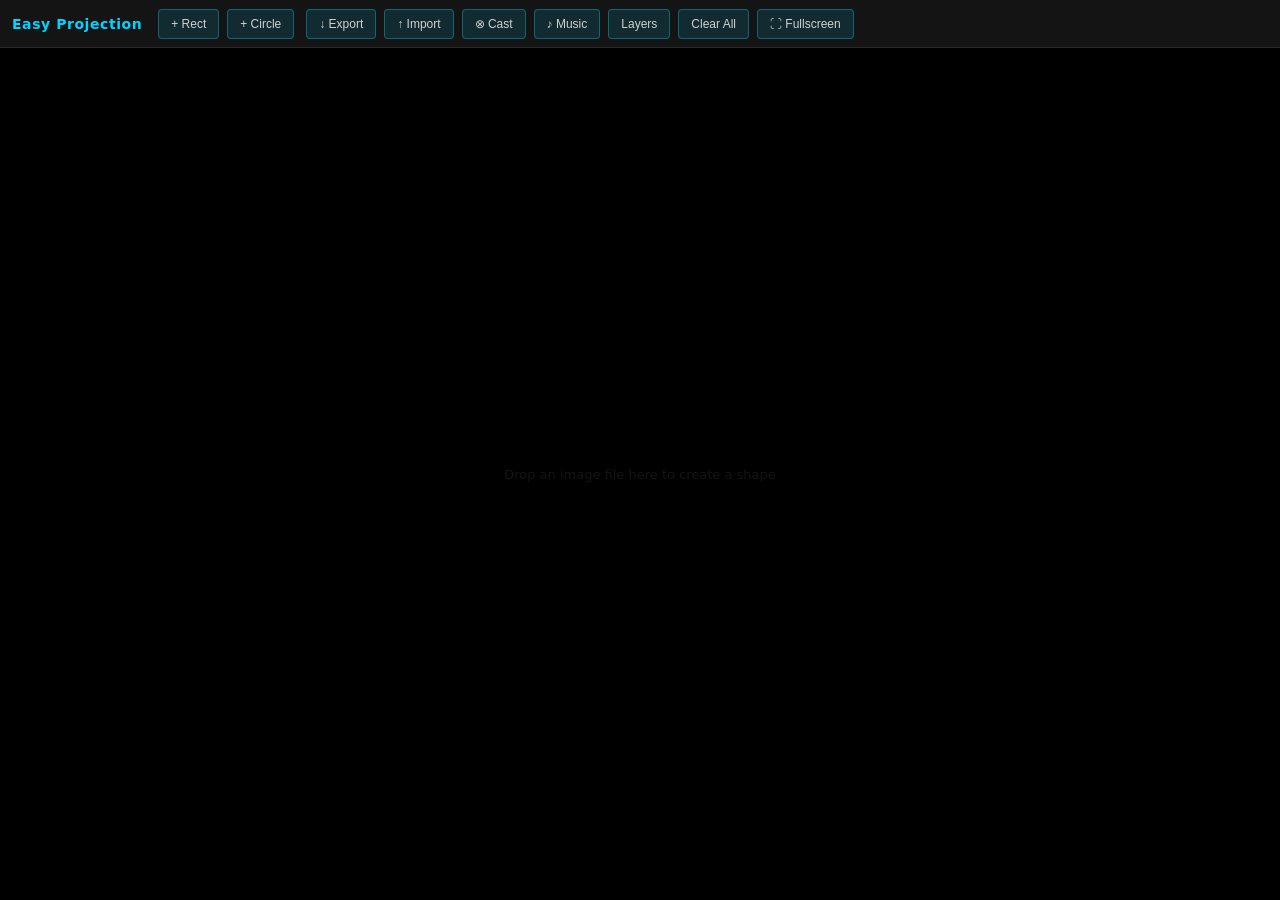
<file: interactive-canvas/index.html>
<!DOCTYPE html>
<html lang="en">
<head>
  <meta charset="UTF-8" />
  <meta name="viewport" content="width=device-width, initial-scale=1.0" />
  <title>Easy Projection</title>
  <link rel="icon" href="favicon.svg" type="image/svg+xml" />
  <link rel="stylesheet" href="style.css" />
</head>
<body>
  <div id="app">
    <header id="main-toolbar">
      <div class="toolbar-left">
        <span class="app-title">Easy Projection</span>
        <button id="btn-add-rect" title="Add Rectangle">+ Rect</button>
        <button id="btn-add-circle" title="Add Circle">+ Circle</button>
      </div>
      <div class="toolbar-right">
        <button id="btn-export" title="Export scene as JSON">&#8595; Export</button>
        <button id="btn-import" title="Import scene from JSON">&#8593; Import</button>
        <input id="import-file-input" type="file" accept=".json" style="display:none" />
        <button id="btn-cast" title="Cast to Chromecast">&#8855; Cast</button>
        <button id="btn-music" title="Background music (Spotify)">&#9834; Music</button>
        <button id="btn-layers" title="Toggle layers panel">Layers</button>
        <button id="btn-clear" title="Delete all shapes">Clear All</button>
        <button id="btn-fullscreen" title="Toggle fullscreen (F11)">&#x26F6; Fullscreen</button>
      </div>
    </header>

    <main id="canvas">
      <!-- drop zone hint -->
      <div id="canvas-hint">Drop an image file here to create a shape</div>
    </main>

    <!-- Cast guide overlay -->
    <div id="cast-guide" class="cast-guide" hidden>
      <div class="cast-guide-box">
        <div class="cast-guide-title">&#8855; How to cast to your TV</div>
        <ol class="cast-guide-steps">
          <li>Click <strong>⋮</strong> in Chrome (top right)</li>
          <li>Choose <strong>Cast…</strong></li>
          <li>Click <strong>Cast tab</strong> (not Cast desktop)</li>
          <li>Select your Chromecast from the list</li>
        </ol>
        <p class="cast-guide-note">&#9834; Spotify audio is included automatically when casting the tab</p>
        <button id="btn-cast-ok" class="btn-primary">Got it!</button>
      </div>
    </div>

    <!-- Spotify music panel -->
    <div id="spotify-panel" class="spotify-panel" hidden>
      <div class="spotify-header">
        <span>&#9834; Background Music</span>
        <button id="btn-close-spotify" title="Close">&#x2715;</button>
      </div>
      <p class="spotify-hint">Paste a Spotify link (track, album or playlist)</p>
      <div class="spotify-url-row">
        <input id="spotify-url-input" type="text" class="modal-input" placeholder="https://open.spotify.com/playlist/…" autocomplete="off" spellcheck="false" />
        <button id="btn-spotify-load" class="btn-primary">Load</button>
      </div>
      <div id="spotify-embed-wrap"></div>
      <button id="btn-spotify-remove" class="btn-danger" style="display:none;margin-top:8px;width:100%">Remove music</button>
    </div>

    <!-- Layers panel -->
    <div id="layers-panel" class="layers-panel" hidden>
      <div class="layers-header">
        <span>Layers</span>
        <button id="btn-close-layers" title="Close">&#x2715;</button>
      </div>
      <div id="layers-list"></div>
    </div>
  </div>

  <!-- Media attach modal -->
  <div id="media-modal" class="modal-overlay" hidden>
    <div class="modal-box">
      <h3 class="modal-title">Attach Media</h3>
      <p class="modal-hint">Paste an image URL or a YouTube link — or drag an image file onto the shape</p>
      <div class="modal-url-row">
        <input
          id="media-url-input"
          type="text"
          class="modal-input"
          placeholder="https://example.com/image.jpg  or  https://youtu.be/..."
          autocomplete="off"
          spellcheck="false"
        />
        <button id="btn-media-browse" class="btn-secondary" title="Browse local file">Browse…</button>
        <input id="media-file-input" type="file" accept="image/*,video/*" style="display:none" />
      </div>
      <div class="modal-preview" id="media-preview" hidden></div>
      <div id="media-yt-options" style="display:none">
        <label class="loop-label">
          <input type="checkbox" id="media-loop" checked />
          Loop video
        </label>
        <label class="loop-label" style="margin-top:6px">
          <input type="checkbox" id="media-audio" checked />
          Play audio
        </label>
      </div>

      <!-- Theme picker -->
      <div class="theme-picker">
        <div class="theme-picker-header">
          <span class="theme-picker-label">Or pick a theme</span>
          <select id="theme-select">
            <option value="">— Choose theme —</option>
          </select>
        </div>
        <div id="theme-grid" class="theme-grid" hidden></div>
      </div>

      <!-- Test patterns -->
      <div class="pattern-picker">
        <div class="theme-picker-header">
          <span class="theme-picker-label">Or use test pattern</span>
        </div>
        <div class="pattern-buttons">
          <button class="btn-pattern" data-kind="solid">■ Solid</button>
          <button class="btn-pattern" data-kind="gradient">▦ Gradient</button>
          <button class="btn-pattern" data-kind="grid">⊞ Grid</button>
        </div>
        <div id="pattern-solid-opts" class="pattern-opts" hidden>
          <label>Color <input type="color" id="pat-solid-color" value="#ffffff"></label>
        </div>
        <div id="pattern-gradient-opts" class="pattern-opts" hidden>
          <label>Color 1 <input type="color" id="pat-grad-c1" value="#ff0000"></label>
          <label>Color 2 <input type="color" id="pat-grad-c2" value="#0000ff"></label>
          <label class="pat-wide">Angle <input type="range" id="pat-grad-angle" min="0" max="360" value="135"></label>
        </div>
        <div id="pattern-grid-opts" class="pattern-opts" hidden>
          <label>Color <input type="color" id="pat-grid-color" value="#00d4ff"></label>
          <label class="pat-wide">Size <input type="range" id="pat-grid-size" min="8" max="80" value="24"></label>
        </div>
        <button id="btn-apply-pattern" class="btn-primary" hidden style="margin-top:8px">Apply Pattern</button>
      </div>

      <div class="modal-actions">
        <button id="btn-media-remove" class="btn-danger" hidden>Remove Media</button>
        <div class="modal-actions-right">
          <button id="btn-media-cancel" class="btn-secondary">Cancel</button>
          <button id="btn-media-attach" class="btn-primary">Attach</button>
        </div>
      </div>
    </div>
  </div>

  <!-- Confirm clear modal -->
  <div id="confirm-modal" class="modal-overlay" hidden>
    <div class="modal-box modal-box--small">
      <h3 class="modal-title">Clear all shapes?</h3>
      <p class="modal-hint">This cannot be undone.</p>
      <div class="modal-actions">
        <div class="modal-actions-right">
          <button id="btn-confirm-cancel" class="btn-secondary">Cancel</button>
          <button id="btn-confirm-ok" class="btn-danger">Clear All</button>
        </div>
      </div>
    </div>
  </div>

  <script src="themes.js"></script>
  <script src="app.js"></script>
</body>
</html>
</file>
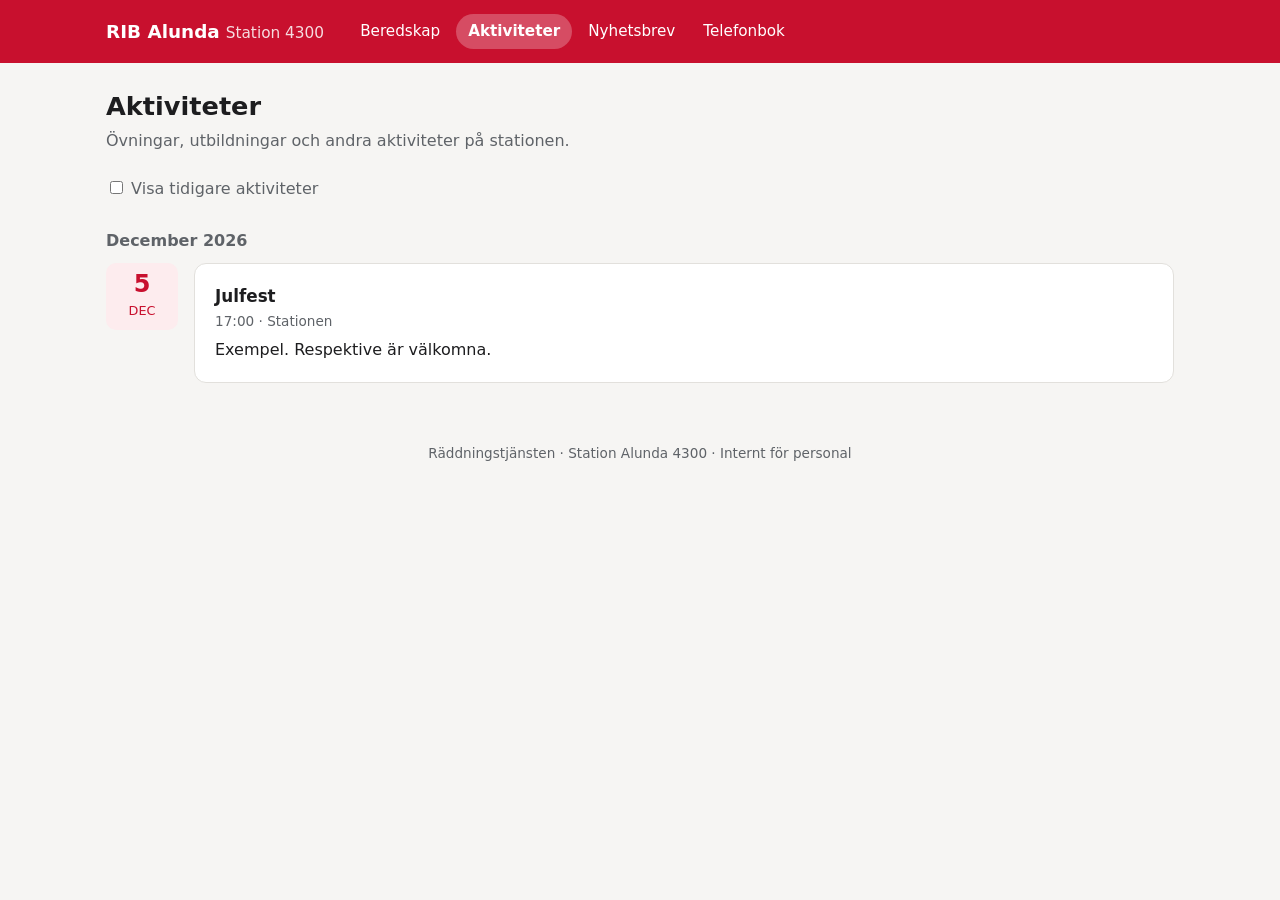
<file: rib-alunda/aktiviteter.html>
<!doctype html>
<html lang="sv">
<head>
<meta charset="utf-8">
<meta name="viewport" content="width=device-width, initial-scale=1">
<title>Aktiviteter – RIB Alunda 4300</title>
<link rel="stylesheet" href="style.css">
</head>
<body>
<header class="topbar"><div class="topbar-inner">
  <a class="logo" href="index.html">RIB Alunda<small>Station 4300</small></a>
  <nav>
    <a href="index.html">Beredskap</a>
    <a href="aktiviteter.html" aria-current="page">Aktiviteter</a>
    <a href="nyheter.html">Nyhetsbrev</a>
    <a href="telefonbok.html">Telefonbok</a>
  </nav>
</div></header>
<main>
<h1>Aktiviteter</h1>
<p class="lead">Övningar, utbildningar och andra aktiviteter på stationen.</p>
<label class="muted"><input type="checkbox" id="show-past"> Visa tidigare aktiviteter</label>
<div id="list"></div>
</main>
<footer>Räddningstjänsten · Station Alunda 4300 · Internt för personal</footer>
<script src="data/aktiviteter.js"></script>
<script src="app.js"></script>
<script>renderAktiviteter(document.getElementById("list"));</script>
</body>
</html>
</file>
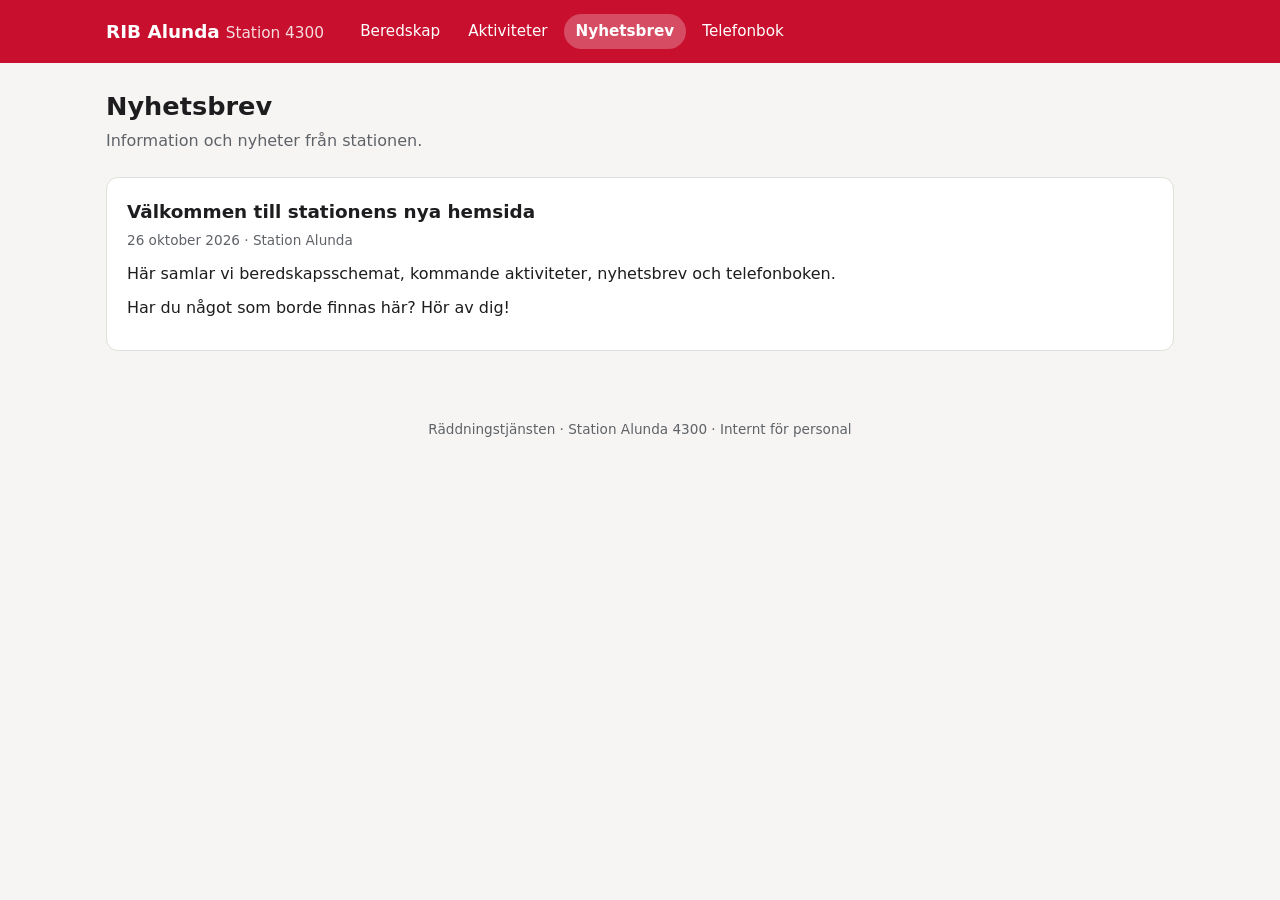
<file: rib-alunda/nyheter.html>
<!doctype html>
<html lang="sv">
<head>
<meta charset="utf-8">
<meta name="viewport" content="width=device-width, initial-scale=1">
<title>Nyhetsbrev – RIB Alunda 4300</title>
<link rel="stylesheet" href="style.css">
</head>
<body>
<header class="topbar"><div class="topbar-inner">
  <a class="logo" href="index.html">RIB Alunda<small>Station 4300</small></a>
  <nav>
    <a href="index.html">Beredskap</a>
    <a href="aktiviteter.html">Aktiviteter</a>
    <a href="nyheter.html" aria-current="page">Nyhetsbrev</a>
    <a href="telefonbok.html">Telefonbok</a>
  </nav>
</div></header>
<main>
<h1>Nyhetsbrev</h1>
<p class="lead">Information och nyheter från stationen.</p>
<div id="list"></div>
</main>
<footer>Räddningstjänsten · Station Alunda 4300 · Internt för personal</footer>
<script src="data/nyheter.js"></script>
<script src="app.js"></script>
<script>renderNyheter(document.getElementById("list"));</script>
</body>
</html>
</file>
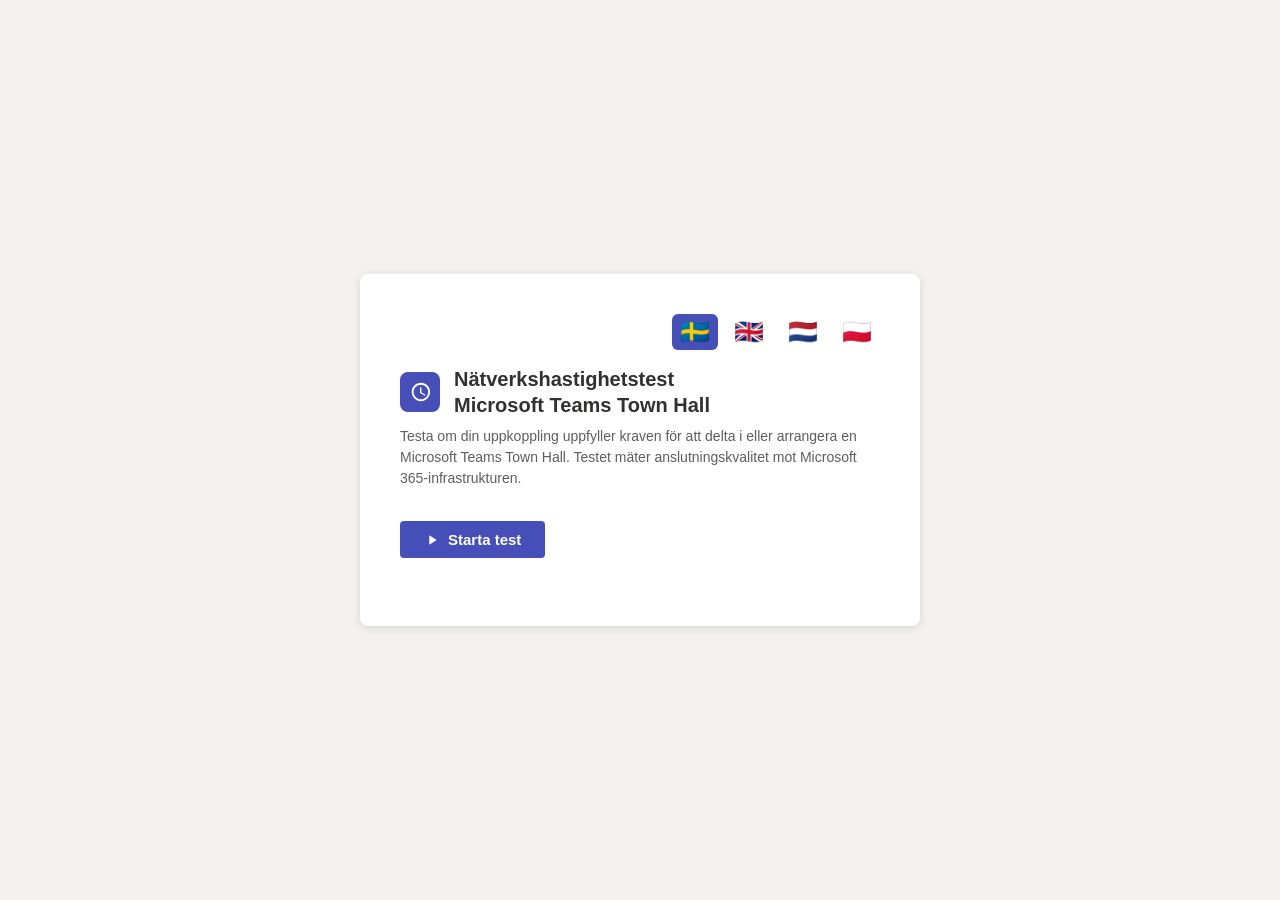
<file: sharepoint-speedtest/speedtest.html>
<!DOCTYPE html>
<html lang="sv">
<head>
  <meta charset="UTF-8">
  <meta name="viewport" content="width=device-width, initial-scale=1.0">
  <title>Nätverkshastighetstest – Microsoft Teams Town Hall</title>
  <style>
    *, *::before, *::after { box-sizing: border-box; margin: 0; padding: 0; }

    body {
      font-family: "Segoe UI", -apple-system, BlinkMacSystemFont, sans-serif;
      background: #f3f2f1;
      color: #323130;
      min-height: 100vh;
      display: flex;
      align-items: center;
      justify-content: center;
      padding: 24px;
    }

    .card {
      background: #ffffff;
      border-radius: 8px;
      box-shadow: 0 2px 8px rgba(0,0,0,0.12);
      padding: 40px;
      max-width: 560px;
      width: 100%;
    }

    .language-switcher {
      display: flex;
      justify-content: flex-end;
      gap: 8px;
      margin-bottom: 16px;
    }

    .lang-btn {
      font-size: 24px;
      background: none;
      border: none;
      cursor: pointer;
      padding: 4px 8px;
      border-radius: 4px;
      transition: background 0.2s;
    }

    .lang-btn:hover { background: #edebe9; }
    .lang-btn.active { background: #464eb8; color: white; border-radius: 6px; }

    .header {
      display: flex;
      align-items: center;
      gap: 14px;
      margin-bottom: 8px;
    }

    .header-icon {
      width: 40px;
      height: 40px;
      background: #464eb8;
      border-radius: 8px;
      display: flex;
      align-items: center;
      justify-content: center;
      flex-shrink: 0;
    }

    .header-icon svg {
      width: 22px;
      height: 22px;
      fill: white;
    }

    h1 {
      font-size: 20px;
      font-weight: 600;
      color: #323130;
      line-height: 1.3;
    }

    .subtitle {
      font-size: 14px;
      color: #605e5c;
      margin-bottom: 32px;
      margin-top: 4px;
      line-height: 1.5;
    }

    .btn {
      display: inline-flex;
      align-items: center;
      gap: 8px;
      background: #464eb8;
      color: white;
      border: none;
      border-radius: 4px;
      padding: 10px 24px;
      font-size: 15px;
      font-weight: 600;
      font-family: inherit;
      cursor: pointer;
      transition: background 0.15s;
      margin-bottom: 28px;
    }

    .btn:hover:not(:disabled) { background: #3b42a0; }
    .btn:disabled { background: #c8c6c4; cursor: not-allowed; }

    .btn svg {
      width: 16px;
      height: 16px;
      fill: white;
    }

    .progress-section { margin-bottom: 28px; display: none; }
    .progress-section.visible { display: block; }

    .progress-label {
      font-size: 13px;
      color: #605e5c;
      margin-bottom: 8px;
    }

    .progress-bar-track {
      height: 4px;
      background: #edebe9;
      border-radius: 2px;
      overflow: hidden;
    }

    .progress-bar-fill {
      height: 100%;
      background: #464eb8;
      border-radius: 2px;
      width: 0%;
      transition: width 0.3s ease;
    }

    .phase-list {
      display: flex;
      flex-direction: column;
      gap: 6px;
      margin-top: 14px;
    }

    .phase-item {
      display: flex;
      align-items: center;
      gap: 10px;
      font-size: 13px;
      color: #a19f9d;
    }

    .phase-item.active { color: #464eb8; font-weight: 600; }
    .phase-item.done { color: #107c10; }

    .phase-dot {
      width: 8px; height: 8px;
      border-radius: 50%;
      background: #c8c6c4;
      flex-shrink: 0;
    }

    .phase-item.active .phase-dot { background: #464eb8; }
    .phase-item.done .phase-dot { background: #107c10; }

    .results { display: none; }
    .results.visible { display: block; }

    .result-grid {
      display: grid;
      grid-template-columns: 1fr 1fr;
      gap: 16px;
      margin-bottom: 20px;
    }

    .result-box {
      background: #f3f2f1;
      border-radius: 6px;
      padding: 16px;
    }

    .result-label {
      font-size: 12px;
      color: #605e5c;
      text-transform: uppercase;
      letter-spacing: 0.05em;
      margin-bottom: 4px;
    }

    .result-value {
      font-size: 28px;
      font-weight: 700;
      color: #323130;
      line-height: 1.1;
    }

    .result-unit {
      font-size: 13px;
      font-weight: 400;
      color: #605e5c;
    }

    .quality-badge {
      display: inline-flex;
      align-items: center;
      gap: 8px;
      padding: 10px 18px;
      border-radius: 6px;
      font-size: 15px;
      font-weight: 600;
      margin-bottom: 20px;
    }

    .quality-badge.good { background: #dff6dd; color: #107c10; }
    .quality-badge.ok   { background: #fff4ce; color: #797673; }
    .quality-badge.bad  { background: #fde7e9; color: #a80000; }

    .quality-desc {
      font-size: 13px;
      color: #605e5c;
      line-height: 1.6;
      margin-bottom: 24px;
    }

    .retry-btn {
      background: none;
      border: 1px solid #8a8886;
      color: #323130;
      border-radius: 4px;
      padding: 8px 20px;
      font-size: 14px;
      font-family: inherit;
      cursor: pointer;
      transition: background 0.15s;
    }

    .retry-btn:hover { background: #f3f2f1; }

    .error-box {
      display: none;
      background: #fde7e9;
      border-radius: 6px;
      padding: 16px;
      font-size: 14px;
      color: #a80000;
      line-height: 1.5;
      margin-bottom: 20px;
    }

    .error-box.visible { display: block; }

    .threshold-info {
      border-top: 1px solid #edebe9;
      padding-top: 16px;
      margin-top: 8px;
    }

    .threshold-title {
      font-size: 12px;
      font-weight: 600;
      color: #605e5c;
      text-transform: uppercase;
      letter-spacing: 0.05em;
      margin-bottom: 8px;
    }

    .threshold-row {
      display: flex;
      align-items: center;
      gap: 8px;
      font-size: 12px;
      color: #605e5c;
      margin-bottom: 4px;
    }

    .dot-good { width: 8px; height: 8px; border-radius: 50%; background: #107c10; flex-shrink:0; }
    .dot-ok   { width: 8px; height: 8px; border-radius: 50%; background: #797673; flex-shrink:0; }
    .dot-bad  { width: 8px; height: 8px; border-radius: 50%; background: #a80000; flex-shrink:0; }

    .reference-latency {
      font-size: 11px;
      color: #8a8886;
      margin-top: 12px;
      padding-top: 12px;
      border-top: 1px solid #edebe9;
    }
  </style>
</head>
<body>
<div class="card">

  <!-- Language Switcher -->
  <div class="language-switcher">
    <button class="lang-btn active" data-lang="sv" title="Svenska">🇸🇪</button>
    <button class="lang-btn" data-lang="en" title="English">🇬🇧</button>
    <button class="lang-btn" data-lang="nl" title="Nederlands">🇳🇱</button>
    <button class="lang-btn" data-lang="pl" title="Polski">🇵🇱</button>
  </div>

  <div class="header">
    <div class="header-icon">
      <svg viewBox="0 0 24 24" xmlns="http://www.w3.org/2000/svg">
        <path d="M13 2C7.477 2 3 6.477 3 12s4.477 10 10 10 10-4.477 10-10S18.523 2 13 2zm0 18c-4.418 0-8-3.582-8-8s3.582-8 8-8 8 3.582 8 8-3.582 8-8 8zm.5-13H12v6l5.25 3.15.75-1.23-4.5-2.67V7z"/>
      </svg>
    </div>
    <h1 data-i18n="title">Nätverkshastighetstest<br>Microsoft Teams Town Hall</h1>
  </div>

  <p class="subtitle" data-i18n="subtitle">
    Testa om din uppkoppling uppfyller kraven för att delta i eller arrangera en Microsoft Teams Town Hall. Testet mäter anslutningskvalitet mot Microsoft 365-infrastrukturen.
  </p>

  <button class="btn" id="startBtn" onclick="startTest()">
    <svg viewBox="0 0 24 24"><path d="M8 5v14l11-7z"/></svg>
    <span data-i18n="startBtn">Starta test</span>
  </button>

  <!-- Progress -->
  <div class="progress-section" id="progressSection">
    <div class="progress-label" id="progressLabel" data-i18n="preparing">Förbereder test…</div>
    <div class="progress-bar-track">
      <div class="progress-bar-fill" id="progressFill"></div>
    </div>
    <div class="phase-list">
      <div class="phase-item" id="phase1" data-i18n="phase1">Fas 1 – Anslutningstest mot Microsoft 365</div>
      <div class="phase-item" id="phase2" data-i18n="phase2">Fas 2 – Latensmätning (5 mätningar)</div>
      <div class="phase-item" id="phase3" data-i18n="phase3">Fas 3 – Nedladdningshastighet</div>
    </div>
  </div>

  <!-- Error -->
  <div class="error-box" id="errorBox"></div>

  <!-- Results -->
  <div class="results" id="results">
    <div class="result-grid">
      <div class="result-box">
        <div class="result-label" data-i18n="latencyLabel">Latens</div>
        <div class="result-value" id="latencyVal">–</div>
        <div class="result-unit" data-i18n="latencyUnit">ms (median)</div>
        <div class="result-unit" style="margin-top: 6px; font-size: 13px; color: #605e5c;">
          <span data-i18n="jitterLabel">Jitter</span>: <span id="jitterVal">–</span> <span data-i18n="jitterUnit">ms</span>
        </div>
        <div class="reference-latency" id="referenceLatencyBox"></div>
      </div>
      <div class="result-box">
        <div class="result-label" data-i18n="downloadLabel">Nedladdning</div>
        <div class="result-value" id="downloadVal">–</div>
        <div class="result-unit" data-i18n="downloadUnit">Mbps</div>
      </div>
    </div>

    <div class="quality-badge" id="qualityBadge"></div>
    <p class="quality-desc" id="qualityDesc"></p>

    <button class="retry-btn" onclick="resetTest()" data-i18n="retryBtn">Testa igen</button>

    <div class="threshold-info">
      <div class="threshold-title" data-i18n="thresholdTitle">Krav för Town Hall</div>
      <div class="threshold-row">
        <div class="dot-good"></div>
        <span data-i18n="thresholdGood"><strong>Bra:</strong> ≥ 3 Mbps &amp; latens ≤ 100 ms – optimalt för deltagare och presentatörer</span>
      </div>
      <div class="threshold-row">
        <div class="dot-ok"></div>
        <span data-i18n="thresholdOk"><strong>OK:</strong> 1,5–3 Mbps eller latens 100–200 ms – acceptabelt för deltagare</span>
      </div>
      <div class="threshold-row">
        <div class="dot-bad"></div>
        <span data-i18n="thresholdBad"><strong>Dålig:</strong> &lt; 1,5 Mbps eller latens &gt; 200 ms – problem kan uppstå</span>
      </div>
    </div>
  </div>
</div>

<script>
// ==================== TRANSLATIONS ====================
const translations = {
  sv: {
    title: "Nätverkshastighetstest<br>Microsoft Teams Town Hall",
    subtitle: "Testa om din uppkoppling uppfyller kraven för att delta i eller arrangera en Microsoft Teams Town Hall. Testet mäter anslutningskvalitet mot Microsoft 365-infrastrukturen.",
    startBtn: "Starta test",
    preparing: "Förbereder test…",
    phase1: "Fas 1 – Anslutningstest mot Microsoft 365",
    phase2: "Fas 2 – Latensmätning (6 mätningar)",
    phase3: "Fas 3 – Nedladdningshastighet",
    latencyLabel: "Latens",
    latencyUnit: "ms (median)",
    downloadLabel: "Nedladdning",
    downloadUnit: "Mbps",
    retryBtn: "Testa igen",
    thresholdTitle: "Krav för Town Hall",
    thresholdGood: "<strong>Bra:</strong> ≥ 3 Mbps &amp; latens ≤ 100 ms – optimalt för deltagare och presentatörer",
    thresholdOk: "<strong>OK:</strong> 1,5–3 Mbps eller latens 100–200 ms – acceptabelt för deltagare",
    thresholdBad: "<strong>Dålig:</strong> &lt; 1,5 Mbps eller latens &gt; 200 ms – problem kan uppstå",
    qualityGood: "✓ Bra anslutning",
    qualityOk: "⚠ Acceptabel anslutning",
    qualityBad: "✗ Svag anslutning",
    qualityLowLatency: "✓ Låg latens",
    qualityMediumLatency: "⚠ Medelhög latens",
    qualityHighLatency: "✗ Hög latens",
    descGood: "Din uppkoppling uppfyller kraven för att delta som åhörare och presentatör i Microsoft Teams Town Hall. Både video och ljud bör fungera utan problem.",
    descOk: "Din uppkoppling är tillräcklig för att delta som åhörare i en Town Hall, men kan ibland ge buffring. För att presentera rekommenderas minst 3 Mbps och latens under 100 ms.",
    descBad: "Din uppkoppling uppfyller inte minimikraven för Microsoft Teams Town Hall. Du kan uppleva störningar i video- och ljudströmmar. Kontakta IT-support eller försök från en annan nätverksanslutning.",
    descLowLatency: "Latensmätningen visar bra resultat. Nedladdningstestet kunde inte slutföras – kontakta IT om du behöver fullständigt resultat.",
    descMediumLatency: "Latensen är acceptabel men på gränsen. Nedladdningstestet kunde inte slutföras.",
    descHighLatency: "Latensen är för hög för en bra Town Hall-upplevelse. Kontakta IT-support.",
    jitterLabel: "Jitter",
    jitterUnit: "ms"
  },
  en: {
    title: "Network Speed Test<br>Microsoft Teams Town Hall",
    subtitle: "Test if your connection meets the requirements to join or host a Microsoft Teams Town Hall. The test measures connection quality against Microsoft 365 infrastructure.",
    startBtn: "Start test",
    preparing: "Preparing test…",
    phase1: "Phase 1 – Connection test to Microsoft 365",
    phase2: "Phase 2 – Latency measurement (6 measurements)",
    phase3: "Phase 3 – Download speed",
    latencyLabel: "Latency",
    latencyUnit: "ms (median)",
    downloadLabel: "Download",
    downloadUnit: "Mbps",
    retryBtn: "Test again",
    thresholdTitle: "Requirements for Town Hall",
    thresholdGood: "<strong>Good:</strong> ≥ 3 Mbps &amp; latency ≤ 100 ms – optimal for attendees and presenters",
    thresholdOk: "<strong>OK:</strong> 1.5–3 Mbps or latency 100–200 ms – acceptable for attendees",
    thresholdBad: "<strong>Poor:</strong> &lt; 1.5 Mbps or latency &gt; 200 ms – issues may occur",
    qualityGood: "✓ Good connection",
    qualityOk: "⚠ Acceptable connection",
    qualityBad: "✗ Weak connection",
    qualityLowLatency: "✓ Low latency",
    qualityMediumLatency: "⚠ Medium latency",
    qualityHighLatency: "✗ High latency",
    descGood: "Your connection meets the requirements to participate as attendee and presenter in Microsoft Teams Town Hall. Both video and audio should work without issues.",
    descOk: "Your connection is sufficient to attend a Town Hall as a listener, but may occasionally buffer. For presenting, at least 3 Mbps and latency under 100 ms is recommended.",
    descBad: "Your connection does not meet the minimum requirements for Microsoft Teams Town Hall. You may experience disruptions in video and audio streams. Contact IT support or try from another network.",
    descLowLatency: "The latency measurement shows good results. The download test could not be completed – contact IT if you need a full result.",
    descMediumLatency: "The latency is acceptable but borderline. The download test could not be completed.",
    descHighLatency: "The latency is too high for a good Town Hall experience. Contact IT support.",
    jitterLabel: "Jitter",
    jitterUnit: "ms"
  },
  nl: {
    title: "Netwerk Snelheidstest<br>Microsoft Teams Town Hall",
    subtitle: "Test of uw verbinding voldoet aan de vereisten om deel te nemen aan of te hosten van een Microsoft Teams Town Hall. De test meet de aansluitingskwaliteit tegen de Microsoft 365-infrastructuur.",
    startBtn: "Start test",
    preparing: "Test voorbereiden…",
    phase1: "Fase 1 – Verbindingstest met Microsoft 365",
    phase2: "Fase 2 – Latentie meting (6 metingen)",
    phase3: "Fase 3 – Downloadsnelheid",
    latencyLabel: "Latency",
    latencyUnit: "ms (mediaan)",
    downloadLabel: "Download",
    downloadUnit: "Mbps",
    retryBtn: "Test opnieuw",
    thresholdTitle: "Vereisten voor Town Hall",
    thresholdGood: "<strong>Goed:</strong> ≥ 3 Mbps &amp; latency ≤ 100 ms – optimaal voor deelnemers en presentatoren",
    thresholdOk: "<strong>OK:</strong> 1,5–3 Mbps of latency 100–200 ms – acceptabel voor deelnemers",
    thresholdBad: "<strong>Slecht:</strong> &lt; 1,5 Mbps of latency &gt; 200 ms – problemen kunnen optreden",
    qualityGood: "✓ Goede verbinding",
    qualityOk: "⚠ Acceptabele verbinding",
    qualityBad: "✗ Zwakke verbinding",
    qualityLowLatency: "✓ Lage latency",
    qualityMediumLatency: "⚠ Gemiddelde latency",
    qualityHighLatency: "✗ Hoge latency",
    descGood: "Uw verbinding voldoet aan de eisen om deel te nemen als toehoorder en presentator in Microsoft Teams Town Hall. Zowel video als audio zouden zonder problemen moeten werken.",
    descOk: "Uw verbinding is voldoende om als toehoorder deel te nemen, maar kan soms bufferen. Voor presenteren wordt minimaal 3 Mbps en latency onder 100 ms aanbevolen.",
    descBad: "Uw verbinding voldoet niet aan de minimumeisen voor Microsoft Teams Town Hall. U kunt storingen ervaren in video- en audiostreams. Neem contact op met IT-support of probeer vanaf een ander netwerk.",
    descLowLatency: "De latencymeting toont goede resultaten. De downloadsnelheidstest kon niet worden voltooid – neem contact op met IT als u een volledig resultaat nodig heeft.",
    descMediumLatency: "De latency is acceptabel maar op de grens. De downloadsnelheidstest kon niet worden voltooid.",
    descHighLatency: "De latency is te hoog voor een goede Town Hall-ervaring. Neem contact op met IT-support.",
    jitterLabel: "Jitter",
    jitterUnit: "ms"
  },
  pl: {
    title: "Test prędkości sieci<br>Microsoft Teams Town Hall",
    subtitle: "Sprawdź, czy Twoje połączenie spełnia wymagania do udziału lub prowadzenia Microsoft Teams Town Hall. Test mierzy jakość połączenia z infrastrukturą Microsoft 365.",
    startBtn: "Rozpocznij test",
    preparing: "Przygotowywanie testu…",
    phase1: "Faza 1 – Test połączenia z Microsoft 365",
    phase2: "Faza 2 – Pomiar opóźnień (6 pomiarów)",
    phase3: "Faza 3 – Prędkość pobierania",
    latencyLabel: "Opóźnienie",
    latencyUnit: "ms (mediana)",
    downloadLabel: "Pobieranie",
    downloadUnit: "Mbps",
    retryBtn: "Testuj ponownie",
    thresholdTitle: "Wymagania dla Town Hall",
    thresholdGood: "<strong>Dobre:</strong> ≥ 3 Mbps &amp; opóźnienie ≤ 100 ms – optymalne dla uczestników i prezenterów",
    thresholdOk: "<strong>OK:</strong> 1,5–3 Mbps lub opóźnienie 100–200 ms – akceptowalne dla uczestników",
    thresholdBad: "<strong>Słabe:</strong> &lt; 1,5 Mbps lub opóźnienie &gt; 200 ms – mogą wystąpić problemy",
    qualityGood: "✓ Dobre połączenie",
    qualityOk: "⚠ Akceptowalne połączenie",
    qualityBad: "✗ Słabe połączenie",
    qualityLowLatency: "✓ Niskie opóźnienie",
    qualityMediumLatency: "⚠ Średnie opóźnienie",
    qualityHighLatency: "✗ Wysokie opóźnienie",
    descGood: "Twoje połączenie spełnia wymagania do udziału jako słuchacz i prezenter w Microsoft Teams Town Hall. Zarówno wideo jak i audio powinny działać bez problemów.",
    descOk: "Twoje połączenie jest wystarczające do udziału jako słuchacz, ale może czasem buforować. Do prezentowania zalecane jest minimum 3 Mbps i opóźnienie poniżej 100 ms.",
    descBad: "Twoje połączenie nie spełnia minimalnych wymagań dla Microsoft Teams Town Hall. Możesz doświadczyć zakłóceń w strumieniach wideo i audio. Skontaktuj się z działem IT lub spróbuj z innej sieci.",
    descLowLatency: "Pomiar opóźnień pokazuje dobre wyniki. Test prędkości pobierania nie mógł zostać ukończony – skontaktuj się z IT jeśli potrzebujesz pełnego wyniku.",
    descMediumLatency: "Opóźnienie jest akceptowalne, ale na granicy. Test prędkości pobierania nie mógł zostać ukończony.",
    descHighLatency: "Opóźnienie jest zbyt wysokie dla dobrej jakości Town Hall. Skontaktuj się z działem IT.",
    jitterLabel: "Jitter",
    jitterUnit: "ms"
  }
};

// Global variables to store latest test results for language refresh
let lastLatencyMs = null;
let lastDownloadMbps = null;
let lastJitterMs = null;
let lastReferenceLatencyMs = null;

// ==================== LANGUAGE HANDLING ====================
let currentLang = 'sv';

function setLanguage(lang) {
  currentLang = lang;
  document.documentElement.lang = lang;

  document.querySelectorAll('.lang-btn').forEach(btn => {
    btn.classList.toggle('active', btn.dataset.lang === lang);
  });

  document.querySelectorAll('[data-i18n]').forEach(el => {
    const key = el.getAttribute('data-i18n');
    if (translations[lang] && translations[lang][key]) {
      el.innerHTML = translations[lang][key];
    }
  });

  if (document.getElementById('results').classList.contains('visible') && lastLatencyMs !== null) {
    showResults(lastLatencyMs, lastDownloadMbps, lastJitterMs, lastReferenceLatencyMs);
  }
}

// ==================== TEST LOGIC ====================
const LATENCY_URL = 'https://www.office.com/favicon.ico';

// Microsoft AJAX CDN (ajax.aspnetcdn.com) – CORS-aktiverat, stabilt
const DOWNLOAD_URLS = [
  'https://ajax.aspnetcdn.com/ajax/jquery/jquery-3.7.1.js',                // ~285 KB – jQuery ohoptimerad
  'https://ajax.aspnetcdn.com/ajax/jquery.ui/1.13.2/jquery-ui.js',         // ~529 KB – jQuery UI ohoptimerad
  'https://ajax.aspnetcdn.com/ajax/bootstrap/5.2.3/bootstrap.bundle.js',   // ~208 KB – Bootstrap bundle
  'https://ajax.aspnetcdn.com/ajax/modernizr/modernizr-2.8.3.js'           // ~47 KB – Modernizr
];

const LATENCY_IMG_URL = 'https://www.microsoft.com/favicon.ico';
const REFERENCE_LATENCY_URL = 'https://1.1.1.1/dns-query';
const LATENCY_ROUNDS = 6;

function median(arr) {
  const s = [...arr].sort((a, b) => a - b);
  const m = Math.floor(s.length / 2);
  return s.length % 2 ? s[m] : (s[m - 1] + s[m]) / 2;
}

function calculateJitter(times) {
  if (times.length < 2) return 0;
  const mean = times.reduce((a, b) => a + b, 0) / times.length;
  const sqSum = times.reduce((a, b) => a + Math.pow(b - mean, 2), 0);
  const variance = sqSum / (times.length - 1);
  return Math.sqrt(variance);
}

function computeLatencyStats(times) {
  if (times.length === 0) throw new Error('NO_LATENCY_MEASUREMENTS');
  // Use measurements 2-6 (skip first warmup measurement)
  const measuredTimes = times.slice(1);
  return {
    median: median(measuredTimes),
    jitter: calculateJitter(measuredTimes)
  };
}

async function measureReferenceLatency() {
  const times = [];
  const rounds = 3;
  for (let i = 0; i < rounds; i++) {
    const bust = '?v=' + Date.now() + '_' + i;
    const t0 = performance.now();
    try {
      await fetch(REFERENCE_LATENCY_URL + bust, { cache: 'no-store', mode: 'cors' });
    } catch (e) {
      // Silently fail for reference test, return null
      return null;
    }
    times.push(performance.now() - t0);
  }
  return median(times);
}

async function measureLatencyFetch() {
  const times = [];
  for (let i = 0; i < LATENCY_ROUNDS; i++) {
    const bust = '?v=' + Date.now() + '_' + i;
    const t0 = performance.now();
    try {
      await fetch(LATENCY_URL + bust, { cache: 'no-store', mode: 'cors' });
    } catch (e) {
      throw new Error('CORS_BLOCKED');
    }
    times.push(performance.now() - t0);
    setProgress(10 + (i + 1) * 40 / LATENCY_ROUNDS, `Latensmätning ${i + 1} av ${LATENCY_ROUNDS}…`);
  }
  return computeLatencyStats(times);
}

async function measureLatencyImg() {
  const times = [];
  for (let i = 0; i < LATENCY_ROUNDS; i++) {
    await new Promise((resolve) => {
      const t0 = performance.now();
      const img = new Image();
      img.onload = img.onerror = () => {
        times.push(performance.now() - t0);
        resolve();
      };
      img.src = LATENCY_IMG_URL + '?v=' + Date.now() + '_' + i;
    });
    setProgress(10 + (i + 1) * 40 / LATENCY_ROUNDS, `Latensmätning ${i + 1} av ${LATENCY_ROUNDS}…`);
  }
  return computeLatencyStats(times);
}

async function measureSingleDownload() {
  performance.clearResourceTimings();
  let totalBytes = 0;
  const t0 = performance.now();

  await Promise.all(
    DOWNLOAD_URLS.map((url, i) =>
      fetch(url + '?cb=' + Date.now() + '_' + i, { cache: 'no-store', mode: 'cors' })
        .then(r => {
          if (!r.ok) throw new Error('HTTP ' + r.status);
          return r.arrayBuffer();
        })
        .then(buf => { totalBytes += buf.byteLength; })
        .catch(() => {
          const entries = performance.getEntriesByType('resource')
            .filter(e => e.name.includes(url.split('/').pop()));
          totalBytes += entries.reduce((s, e) => s + (e.transferSize || e.encodedBodySize || 0), 0);
        })
    )
  );

  const elapsed = (performance.now() - t0) / 1000;
  if (totalBytes === 0) throw new Error('DOWNLOAD_FAILED');
  if (elapsed < 0.1) throw new Error('ELAPSED_TOO_SHORT');

  return (totalBytes * 8) / elapsed / 1_000_000;
}

async function measureDownload() {
  const speeds = [];
  const baseLabel = translations[currentLang].phase3 || 'Fas 3 – Nedladdningshastighet';

  for (let round = 0; round < 5; round++) {
    let roundSuffix = ` (runda ${round + 1} av 5)…`;
    if (currentLang === 'en') roundSuffix = ` (round ${round + 1} of 5)…`;
    else if (currentLang === 'nl') roundSuffix = ` (ronde ${round + 1} van 5)…`;
    else if (currentLang === 'pl') roundSuffix = ` (runda ${round + 1} z 5)…`;
    setProgress(50 + round * 10, baseLabel + roundSuffix);

    const speed = await measureSingleDownload();
    speeds.push(speed);
  }

  return median(speeds);
}

function setProgress(pct, label) {
  document.getElementById('progressFill').style.width = pct + '%';
  document.getElementById('progressLabel').textContent = label;
}

function setPhase(n, state) {
  const el = document.getElementById('phase' + n);
  el.className = 'phase-item' + (state ? ' ' + state : '');
}

async function startTest() {
  document.getElementById('startBtn').disabled = true;
  document.getElementById('results').className = 'results';
  document.getElementById('errorBox').className = 'error-box';
  document.getElementById('progressSection').className = 'progress-section visible';

  setProgress(0, translations[currentLang].preparing);
  setPhase(1, 'active'); setPhase(2, ''); setPhase(3, '');

  try {
    setProgress(5, translations[currentLang].phase1 || 'Kontrollerar anslutning till Microsoft 365…');
    await new Promise(r => setTimeout(r, 300));
    setPhase(1, 'done'); setPhase(2, 'active');

    setProgress(10, translations[currentLang].phase2 || 'Startar latensmätning…');
    let latencyStats;
    try {
      latencyStats = await measureLatencyFetch();
    } catch (e) {
      if (e.message === 'CORS_BLOCKED') {
        latencyStats = await measureLatencyImg();
      } else {
        throw e;
      }
    }

    const latencyMs = latencyStats.median;
    const jitterMs = latencyStats.jitter;

    // Measure reference latency in parallel
    const referenceLatencyPromise = measureReferenceLatency();

    setPhase(2, 'done'); setPhase(3, 'active');

    let downloadMbps = null;
    try {
      downloadMbps = await measureDownload();
    } catch (e) {
      // Keep download as null on failure
    }

    // Wait for reference latency result
    const referenceLatencyMs = await referenceLatencyPromise;

    setPhase(3, 'done');
    setProgress(100, 'Testet är klart!');

    await new Promise(r => setTimeout(r, 400));
    showResults(latencyMs, downloadMbps, jitterMs, referenceLatencyMs);

  } catch (err) {
    showError(err);
  }
}

function showResults(latencyMs, downloadMbps, jitterMs, referenceLatencyMs) {
  lastLatencyMs = latencyMs;
  lastDownloadMbps = downloadMbps;
  lastJitterMs = jitterMs;
  lastReferenceLatencyMs = referenceLatencyMs;

  document.getElementById('progressSection').className = 'progress-section';
  document.getElementById('results').className = 'results visible';

  document.getElementById('latencyVal').textContent = Math.round(latencyMs);
  document.getElementById('jitterVal').textContent = jitterMs.toFixed(1);

  // Display reference latency if available
  const refBox = document.getElementById('referenceLatencyBox');
  if (referenceLatencyMs !== null) {
    refBox.textContent = 'Reference latency Cloudflare: ' + Math.round(referenceLatencyMs) + ' ms';
  } else {
    refBox.textContent = '';
  }

  const t = translations[currentLang];
  let quality, badgeClass, desc;

  if (downloadMbps !== null) {
    document.getElementById('downloadVal').textContent = downloadMbps.toFixed(1);

    if (downloadMbps >= 3 && latencyMs <= 100) {
      quality = t.qualityGood;
      badgeClass = 'good';
      desc = t.descGood;
    } else if (downloadMbps >= 1.5 && latencyMs <= 200) {
      quality = t.qualityOk;
      badgeClass = 'ok';
      desc = t.descOk;
    } else {
      quality = t.qualityBad;
      badgeClass = 'bad';
      desc = t.descBad;
    }
  } else {
    document.getElementById('downloadVal').textContent = '–';
    if (latencyMs <= 100) {
      quality = t.qualityLowLatency;
      badgeClass = 'good';
      desc = t.descLowLatency;
    } else if (latencyMs <= 200) {
      quality = t.qualityMediumLatency;
      badgeClass = 'ok';
      desc = t.descMediumLatency;
    } else {
      quality = t.qualityHighLatency;
      badgeClass = 'bad';
      desc = t.descHighLatency;
    }
  }

  const badge = document.getElementById('qualityBadge');
  badge.textContent = quality;
  badge.className = 'quality-badge ' + badgeClass;
  document.getElementById('qualityDesc').textContent = desc;
}

function showError(err) {
  document.getElementById('progressSection').className = 'progress-section';
  document.getElementById('startBtn').disabled = false;

  const box = document.getElementById('errorBox');
  box.className = 'error-box visible';
  box.innerHTML = `
    <strong>Testet kunde inte slutföras.</strong><br>
    Kontrollera att du är ansluten till internet och att sidan inte blockeras av en brandvägg. 
    Om problemet kvarstår, kontakta IT-support.<br><br>
    <small>Teknisk information: ${err.message || String(err)}</small>
  `;
}

function resetTest() {
  document.getElementById('results').className = 'results';
  document.getElementById('errorBox').className = 'error-box';
  document.getElementById('startBtn').disabled = false;
  setPhase(1, ''); setPhase(2, ''); setPhase(3, '');

  lastLatencyMs = null;
  lastDownloadMbps = null;
  lastJitterMs = null;
  lastReferenceLatencyMs = null;
}

// Language button listeners
document.querySelectorAll('.lang-btn').forEach(btn => {
  btn.addEventListener('click', () => setLanguage(btn.dataset.lang));
});

// Initialize
setLanguage('sv');
</script>
</body>
</html>
</file>
<file: interactive-canvas/style.css>
/* ============================================================
   CSS Custom Properties
   ============================================================ */
:root {
  --bg:              #000000;
  --toolbar-bg:      #141414;
  --toolbar-border:  #2a2a2a;
  --handle-color:    #00d4ff;
  --handle-hover:    #ffffff;
  --outline-color:   #00d4ff;
  --outline-sel:     #ff6b00;
  --outline-width:   1.5px;
  --btn-bg:          rgba(0, 212, 255, 0.12);
  --btn-hover:       rgba(0, 212, 255, 0.28);
  --btn-border:      rgba(0, 212, 255, 0.35);
  --text:            #d0d0d0;
  --text-muted:      #666;
  --danger:          #ff4444;
  --danger-hover:    #ff6666;
  --modal-bg:        #1a1a1a;
  --modal-border:    #333;
  --input-bg:        #111;
  --input-border:    #444;
  --toolbar-h:       48px;
  --handle-size:     12px;
  --edge-handle-sz:  10px;
  --layers-w:        220px;
}

/* ============================================================
   Reset & Base
   ============================================================ */
*, *::before, *::after {
  box-sizing: border-box;
  margin: 0;
  padding: 0;
}

html, body {
  width: 100%;
  height: 100%;
  overflow: hidden;
  font-family: 'Segoe UI', system-ui, -apple-system, sans-serif;
  font-size: 13px;
  color: var(--text);
  background: var(--bg);
}

/* ============================================================
   App Layout
   ============================================================ */
#app {
  display: flex;
  flex-direction: column;
  width: 100%;
  height: 100%;
  position: relative;
}

/* ============================================================
   Main Toolbar
   ============================================================ */
#main-toolbar {
  display: flex;
  align-items: center;
  height: var(--toolbar-h);
  padding: 0 12px;
  gap: 12px;
  background: var(--toolbar-bg);
  border-bottom: 1px solid var(--toolbar-border);
  flex-shrink: 0;
  z-index: 100;
  user-select: none;
  overflow-x: auto;
  overflow-y: hidden;
  -webkit-overflow-scrolling: touch;
  scrollbar-width: none;
  -ms-overflow-style: none;
}

#main-toolbar::-webkit-scrollbar {
  display: none;
}

.toolbar-left,
.toolbar-right {
  display: flex;
  align-items: center;
  gap: 8px;
  flex-shrink: 0;
}

.app-title {
  font-size: 14px;
  font-weight: 600;
  color: var(--handle-color);
  letter-spacing: 0.04em;
  margin-right: 8px;
}

#main-toolbar button {
  height: 30px;
  padding: 0 12px;
  background: var(--btn-bg);
  border: 1px solid var(--btn-border);
  border-radius: 4px;
  color: var(--text);
  cursor: pointer;
  font-size: 12px;
  font-weight: 500;
  transition: background 0.15s, border-color 0.15s;
  white-space: nowrap;
}

#main-toolbar button:hover {
  background: var(--btn-hover);
  border-color: var(--handle-color);
  color: #fff;
}

#btn-clear {
  color: var(--text-muted);
  border-color: transparent;
  background: transparent;
}

#btn-clear:hover {
  color: var(--danger);
  border-color: var(--danger);
  background: rgba(255, 68, 68, 0.1);
}

#btn-layers.active {
  background: var(--btn-hover);
  border-color: var(--handle-color);
  color: var(--handle-color);
}

/* ============================================================
   Canvas
   ============================================================ */
#canvas {
  flex: 1;
  position: relative;
  overflow: hidden;
  background: var(--bg);
  cursor: default;
}

#canvas-hint {
  position: absolute;
  inset: 0;
  display: flex;
  align-items: center;
  justify-content: center;
  font-size: 13px;
  color: rgba(255,255,255,0.08);
  pointer-events: none;
  user-select: none;
}
/* Hide hint once there's at least one shape on canvas */
#canvas:has([data-id]) #canvas-hint { display: none; }

/* ============================================================
   Layers Panel
   ============================================================ */
/* ============================================================
   Spotify panel
   ============================================================ */
.spotify-panel {
  position: absolute;
  bottom: 16px;
  left: 16px;
  width: 320px;
  background: var(--toolbar-bg);
  border: 1px solid var(--toolbar-border);
  border-radius: 10px;
  padding: 12px;
  z-index: 50;
  user-select: none;
}
.spotify-panel[hidden] { display: none; }

.spotify-header {
  display: flex;
  align-items: center;
  justify-content: space-between;
  margin-bottom: 8px;
  font-weight: 600;
  font-size: 12px;
  text-transform: uppercase;
  letter-spacing: 0.06em;
  color: #1db954;
}
.spotify-header button {
  width: 20px; height: 20px;
  background: transparent; border: none;
  color: var(--text-muted); cursor: pointer;
  font-size: 13px; border-radius: 3px;
}
.spotify-header button:hover { color: #fff; background: rgba(255,255,255,0.1); }

.spotify-hint { font-size: 11px; color: var(--text-muted); margin-bottom: 10px; }

.spotify-url-row { display: flex; gap: 6px; margin-bottom: 10px; }
.spotify-url-row .modal-input { flex: 1; width: auto; margin-bottom: 0; height: 32px; font-size: 12px; }

#spotify-embed-wrap iframe { border-radius: 8px; display: block; }

/* Keep panel visible but slide it off-screen during presentation so audio continues */
body.presentation-mode .spotify-panel {
  transform: translateX(calc(-100% - 32px));
  pointer-events: none;
}

.layers-panel {
  position: absolute;
  top: 0;
  right: 0;
  width: var(--layers-w);
  height: 100%;
  background: var(--toolbar-bg);
  border-left: 1px solid var(--toolbar-border);
  display: flex;
  flex-direction: column;
  z-index: 50;
  user-select: none;
}

.layers-panel[hidden] { display: none; }

.layers-header {
  display: flex;
  align-items: center;
  justify-content: space-between;
  padding: 10px 12px;
  border-bottom: 1px solid var(--toolbar-border);
  font-weight: 600;
  font-size: 12px;
  text-transform: uppercase;
  letter-spacing: 0.06em;
  color: var(--text-muted);
  flex-shrink: 0;
}

.layers-header button {
  width: 20px;
  height: 20px;
  background: transparent;
  border: none;
  color: var(--text-muted);
  cursor: pointer;
  font-size: 13px;
  display: flex;
  align-items: center;
  justify-content: center;
  border-radius: 3px;
}

.layers-header button:hover { color: #fff; background: rgba(255,255,255,0.1); }

#layers-list {
  flex: 1;
  overflow-y: auto;
  padding: 6px 0;
}

.layer-item {
  display: flex;
  align-items: center;
  gap: 6px;
  padding: 5px 10px;
  cursor: pointer;
  border-radius: 4px;
  margin: 1px 4px;
  transition: background 0.1s;
}

.layer-item:hover { background: rgba(255,255,255,0.05); }
.layer-item.selected { background: rgba(0,212,255,0.12); }
.layer-item.hidden-shape { opacity: 0.4; }

.layer-type {
  width: 18px;
  height: 18px;
  border-radius: 3px;
  background: rgba(0,212,255,0.2);
  border: 1px solid var(--btn-border);
  font-size: 10px;
  font-weight: 700;
  display: flex;
  align-items: center;
  justify-content: center;
  color: var(--handle-color);
  flex-shrink: 0;
}

.layer-name {
  flex: 1;
  font-size: 12px;
  overflow: hidden;
  text-overflow: ellipsis;
  white-space: nowrap;
}

.layer-name-input {
  flex: 1;
  font-size: 12px;
  background: transparent;
  border: none;
  border-bottom: 1px solid transparent;
  color: var(--text);
  outline: none;
  padding: 0;
  min-width: 0;
  cursor: text;
}
.layer-name-input:hover { border-bottom-color: var(--text-muted); }
.layer-name-input:focus { border-bottom-color: var(--accent); background: rgba(255,255,255,0.05); }

.layer-actions {
  display: flex;
  gap: 2px;
  opacity: 0;
  transition: opacity 0.1s;
}

.layer-item:hover .layer-actions { opacity: 1; }

.layer-actions button {
  width: 20px;
  height: 20px;
  background: transparent;
  border: none;
  color: var(--text-muted);
  cursor: pointer;
  font-size: 12px;
  border-radius: 3px;
  display: flex;
  align-items: center;
  justify-content: center;
  padding: 0;
}

.layer-actions button:hover { background: rgba(255,255,255,0.12); color: #fff; }
.layer-actions .btn-layer-del:hover { color: var(--danger); }

/* ============================================================
   Shape Wrapper
   ============================================================ */
.shape-wrapper {
  position: absolute;
  inset: 0;
  pointer-events: none;
}

/* ============================================================
   Shape Content (warped layer)
   ============================================================ */
.shape-content {
  position: absolute;
  transform-origin: 0 0;
  overflow: hidden;
  pointer-events: none;
  transition: opacity 0.1s;
}

.shape-content .media-el {
  position: absolute;
  top: 0;
  left: 0;
  display: block;
  border: none;
  pointer-events: none;
}

/* Local video: use object-fit cover to fill without black bars */
.shape-content video.media-el {
  object-fit: cover;
}

/* YouTube cover wrapper — iframe is oversized inside, clipped by overflow:hidden */
.yt-cover {
  overflow: hidden;
  position: absolute;
  top: 0;
  left: 0;
}
.yt-cover iframe {
  position: absolute;
  border: none;
  pointer-events: none;
}

.shape-content.is-circle .media-el {
  clip-path: ellipse(50% 50% at 50% 50%);
}

/* ============================================================
   Placeholder
   ============================================================ */
.shape-placeholder {
  position: absolute;
  top: 0;
  left: 0;
  width: 100%;
  height: 100%;
  display: flex;
  align-items: center;
  justify-content: center;
  background-color: rgba(0, 212, 255, 0.04);
  background-image:
    linear-gradient(rgba(0, 212, 255, 0.18) 1px, transparent 1px),
    linear-gradient(90deg, rgba(0, 212, 255, 0.18) 1px, transparent 1px);
  background-size: 24px 24px;
  pointer-events: none;
}

.shape-content.is-circle .shape-placeholder {
  clip-path: ellipse(50% 50% at 50% 50%);
}

/* ============================================================
   SVG Outline
   ============================================================ */
.shape-outline {
  position: absolute;
  inset: 0;
  width: 100%;
  height: 100%;
  pointer-events: none;
  overflow: visible;
  transition: opacity 0.1s;
}

.quad-poly {
  fill: none;
  stroke: var(--outline-color);
  stroke-width: var(--outline-width);
  opacity: 0.6;
  transition: stroke 0.15s, opacity 0.15s;
}

.shape-wrapper.selected .quad-poly { stroke: var(--outline-sel); opacity: 1; }
.shape-wrapper:hover .quad-poly { opacity: 1; }
.shape-wrapper.has-media:not(:hover):not(.selected) .quad-poly { opacity: 0; }

.rotation-line {
  stroke: var(--outline-color);
  stroke-width: 1;
  stroke-dasharray: 3 3;
  opacity: 0;
  transition: opacity 0.15s;
}

.shape-wrapper:hover .rotation-line,
.shape-wrapper.selected .rotation-line { opacity: 0.5; }

/* ============================================================
   Handles
   ============================================================ */
.handle {
  position: absolute;
  transform: translate(-50%, -50%);
  background: var(--handle-color);
  border: 2px solid #000;
  cursor: grab;
  pointer-events: all;
  transition: background 0.1s, transform 0.1s, opacity 0.15s;
  opacity: 0;
  z-index: 10;
}

.handle:hover { background: var(--handle-hover); transform: translate(-50%, -50%) scale(1.25); }
.handle:active { cursor: grabbing; }

.shape-wrapper:hover .handle,
.shape-wrapper.selected .handle { opacity: 1; }

.corner-handle { width: var(--handle-size); height: var(--handle-size); border-radius: 2px; }
.edge-handle   { width: var(--edge-handle-sz); height: var(--edge-handle-sz); border-radius: 50%; opacity: 0; }

/* Resize cursors by default (corner-based scaling) */
.corner-handle[data-corner="0"] { cursor: nwse-resize; }
.corner-handle[data-corner="1"] { cursor: nesw-resize; }
.corner-handle[data-corner="2"] { cursor: nwse-resize; }
.corner-handle[data-corner="3"] { cursor: nesw-resize; }

/* Warp mode: corners become free-drag handles */
.shape-wrapper.warp-mode .corner-handle { cursor: grab; border-radius: 50%; border-color: #ffaa00; background: #ffaa00; }
.shape-wrapper.warp-mode .corner-handle:active { cursor: grabbing; }

.shape-wrapper:hover .edge-handle,
.shape-wrapper.selected .edge-handle { opacity: 0.75; }

.edge-handle[data-edge="0"], .edge-handle[data-edge="2"] { cursor: ns-resize; }
.edge-handle[data-edge="1"], .edge-handle[data-edge="3"] { cursor: ew-resize; }

/* Rotation handle */
.rotation-handle {
  width: 14px;
  height: 14px;
  border-radius: 50%;
  background: #aaffaa;
  border: 2px solid #000;
  cursor: crosshair;
  position: absolute;
  transform: translate(-50%, -50%);
  pointer-events: all;
  opacity: 0;
  z-index: 10;
  transition: background 0.1s, opacity 0.15s;
}

.shape-wrapper:hover .rotation-handle,
.shape-wrapper.selected .rotation-handle { opacity: 1; }
.rotation-handle:hover { background: #fff; transform: translate(-50%,-50%) scale(1.2); }

/* ============================================================
   Shape Toolbar
   ============================================================ */
.shape-toolbar {
  position: absolute;
  display: flex;
  align-items: center;
  gap: 3px;
  background: var(--toolbar-bg);
  border: 1px solid var(--toolbar-border);
  border-radius: 5px;
  padding: 3px 5px;
  pointer-events: all;
  opacity: 0;
  transition: opacity 0.15s;
  z-index: 20;
  white-space: nowrap;
}

.shape-wrapper:hover .shape-toolbar,
.shape-wrapper.selected .shape-toolbar { opacity: 1; }

.shape-toolbar button {
  width: 22px;
  height: 22px;
  border: none;
  border-radius: 3px;
  background: transparent;
  color: var(--text);
  cursor: pointer;
  font-size: 13px;
  display: flex;
  align-items: center;
  justify-content: center;
  transition: background 0.1s, color 0.1s;
  flex-shrink: 0;
}

.shape-toolbar button:hover { background: var(--btn-hover); color: #fff; }

.btn-media-attach { font-size: 16px !important; font-weight: bold !important; color: var(--handle-color) !important; }
.btn-media-attach:hover { color: #fff !important; }
.btn-delete:hover { background: rgba(255,68,68,0.2) !important; color: var(--danger) !important; }
.btn-play-toggle { font-size: 11px !important; width: auto !important; padding: 0 5px !important; border: 1px solid var(--toolbar-border) !important; border-radius: 3px !important; }

.btn-layer-up-1, .btn-layer-dn-1 { font-size: 11px !important; }

/* Active state for toggle buttons */
.shape-toolbar button.active {
  background: rgba(0, 212, 255, 0.2);
  color: var(--handle-color);
  border: 1px solid rgba(0, 212, 255, 0.5);
}

/* Blend mode select in toolbar */
.blend-select {
  height: 22px;
  background: var(--input-bg);
  color: var(--text);
  border: 1px solid var(--toolbar-border);
  border-radius: 3px;
  font-size: 11px;
  cursor: pointer;
  padding: 0 2px;
  max-width: 72px;
  flex-shrink: 0;
}
.blend-select:focus { outline: 1px solid var(--handle-color); }

/* FX / flip / warp buttons — need auto width so text isn't clipped */
.btn-fx, .btn-flip-h, .btn-flip-v,
.btn-warp-toggle { font-size: 12px !important; width: auto !important; padding: 0 5px !important; }
.btn-fx { font-weight: 600 !important; }

/* Shape toolbar must not clip the filter panel that pops out */
.shape-toolbar { overflow: visible; }

/* Filter panel — opens ABOVE the toolbar */
.filter-panel {
  position: absolute;
  bottom: calc(100% + 4px);   /* above the toolbar */
  top: auto;
  left: 0;
  z-index: 25;
  background: var(--toolbar-bg);
  border: 1px solid var(--toolbar-border);
  border-radius: 6px;
  padding: 8px 10px;
  flex-direction: column;
  gap: 6px;
  min-width: 220px;
  pointer-events: all;
  box-shadow: 0 -4px 20px rgba(0,0,0,0.7);
  white-space: normal;
}
/* display:flex is only active when NOT hidden.
   The [hidden] attribute alone is overridden by display:flex,
   so we must explicitly honour it here. */
.filter-panel[hidden] { display: none !important; }
.filter-panel:not([hidden]) { display: flex; }
.blend-desc-row {
  font-size: 11px;
  color: var(--handle-color);
  line-height: 1.4;
  padding-bottom: 6px;
  border-bottom: 1px solid var(--toolbar-border);
  margin-bottom: 2px;
  min-height: 14px;
}
.filter-row {
  display: flex;
  align-items: center;
  gap: 8px;
  cursor: default;
}
.filter-icon {
  font-size: 11px;
  width: 72px;
  flex-shrink: 0;
  color: var(--text-muted);
  white-space: nowrap;
}
.filter-row input[type="range"] {
  flex: 1;
  height: 4px;
  accent-color: var(--handle-color);
  cursor: pointer;
}

/* Locked shape */
.shape-wrapper.locked .move-handle { cursor: not-allowed; }
.shape-wrapper.locked .corner-handle,
.shape-wrapper.locked .edge-handle { opacity: 0.3 !important; pointer-events: none !important; }
.shape-wrapper.locked .rotation-handle { opacity: 0.3 !important; pointer-events: none !important; }

/* Opacity slider inside toolbar */
.opacity-slider {
  width: 52px;
  height: 4px;
  cursor: pointer;
  accent-color: var(--handle-color);
  border-radius: 2px;
  outline: none;
  border: none;
  background: var(--toolbar-border);
  padding: 0;
  -webkit-appearance: none;
  appearance: none;
}

.opacity-slider::-webkit-slider-thumb {
  -webkit-appearance: none;
  width: 10px;
  height: 10px;
  border-radius: 50%;
  background: var(--handle-color);
  cursor: grab;
}

.shape-label {
  font-size: 10px;
  color: var(--text-muted);
  text-transform: uppercase;
  letter-spacing: 0.05em;
  padding: 0 3px;
}

/* Inline name label on shape */
.shape-name-label {
  position: absolute;
  z-index: 11;
  background: transparent;
  border: none;
  border-bottom: 1px solid transparent;
  color: rgba(255,255,255,0.45);
  font-size: 11px;
  padding: 1px 3px;
  outline: none;
  pointer-events: none;
  white-space: nowrap;
  overflow: hidden;
  text-overflow: ellipsis;
  opacity: 0;
  transition: opacity 0.15s, border-bottom-color 0.15s;
}
.shape-wrapper:hover .shape-name-label,
.shape-wrapper.selected .shape-name-label {
  opacity: 1;
  pointer-events: all;
}
.shape-name-label:focus {
  color: #fff;
  border-bottom-color: var(--accent);
  background: rgba(0,0,0,0.5);
  border-radius: 2px;
}
body.presentation-mode .shape-name-label { display: none !important; }

/* Move handle */
.move-handle {
  position: absolute;
  pointer-events: all;
  cursor: move;
  z-index: 8;
}

/* iframe shield */
.iframe-shield {
  position: absolute;
  z-index: 6;
  pointer-events: none;
  background: transparent;
}

.shape-wrapper.edit-mode .iframe-shield { pointer-events: all; }

/* Drag-over state when dropping a file onto a shape */
.shape-wrapper.drag-over .shape-outline .quad-poly {
  stroke: #ffaa00;
  stroke-width: 2.5px;
  opacity: 1;
}

/* ============================================================
   Modal Overlay
   ============================================================ */
.modal-overlay {
  position: fixed;
  inset: 0;
  background: rgba(0,0,0,0.7);
  backdrop-filter: blur(4px);
  display: flex;
  align-items: center;
  justify-content: center;
  z-index: 1000;
}

.modal-overlay[hidden] { display: none; }

.modal-box {
  background: var(--modal-bg);
  border: 1px solid var(--modal-border);
  border-radius: 10px;
  padding: 24px;
  width: 440px;
  max-width: 92vw;
  box-shadow: 0 20px 60px rgba(0,0,0,0.5);
}

.modal-box--small { width: 300px; }

.modal-title { font-size: 15px; font-weight: 600; color: #fff; margin-bottom: 6px; }
.modal-hint  { font-size: 12px; color: var(--text-muted); margin-bottom: 14px; }

.modal-url-row {
  display: flex;
  gap: 8px;
  margin-bottom: 12px;
}
.modal-url-row .modal-input { flex: 1; margin-bottom: 0; width: auto; }

.modal-input {
  width: 100%;
  height: 36px;
  padding: 0 10px;
  background: var(--input-bg);
  border: 1px solid var(--input-border);
  border-radius: 5px;
  color: var(--text);
  font-size: 13px;
  outline: none;
  transition: border-color 0.15s;
}

.modal-input:focus { border-color: var(--handle-color); }

.modal-loop-row { margin-top: 10px; }
.modal-loop-row[hidden] { display: none; }

.loop-label {
  display: flex;
  align-items: center;
  gap: 8px;
  font-size: 13px;
  color: var(--text);
  cursor: pointer;
  user-select: none;
}

.loop-label input[type="checkbox"] {
  width: 14px;
  height: 14px;
  accent-color: var(--handle-color);
  cursor: pointer;
}

.modal-preview {
  margin-top: 10px;
  border-radius: 5px;
  overflow: hidden;
  max-height: 120px;
  background: #111;
  display: flex;
  align-items: center;
  justify-content: center;
}

.modal-preview img { max-width: 100%; max-height: 120px; object-fit: contain; }

.modal-preview .preview-yt {
  font-size: 12px;
  color: var(--text-muted);
  padding: 10px;
  display: flex;
  align-items: center;
  gap: 8px;
}

.modal-preview .preview-yt svg { flex-shrink: 0; }

.modal-actions {
  display: flex;
  align-items: center;
  justify-content: space-between;
  margin-top: 16px;
  gap: 8px;
}

.modal-actions-right { display: flex; gap: 8px; margin-left: auto; }

.btn-primary, .btn-secondary, .btn-danger {
  height: 32px;
  padding: 0 14px;
  border-radius: 5px;
  border: 1px solid transparent;
  cursor: pointer;
  font-size: 13px;
  font-weight: 500;
  transition: background 0.15s, color 0.15s;
}

.btn-primary  { background: var(--handle-color); color: #000; border-color: var(--handle-color); }
.btn-primary:hover { background: #33ddff; }
.btn-secondary { background: transparent; color: var(--text); border-color: var(--modal-border); }
.btn-secondary:hover { background: rgba(255,255,255,0.07); color: #fff; }
.btn-danger   { background: transparent; color: var(--danger); border-color: rgba(255,68,68,0.4); }
.btn-danger:hover { background: rgba(255,68,68,0.15); }

/* ============================================================
   Scrollbar hiding
   ============================================================ */
::-webkit-scrollbar { width: 4px; }
::-webkit-scrollbar-track { background: transparent; }
::-webkit-scrollbar-thumb { background: #333; border-radius: 2px; }

/* ============================================================
   Presentation mode
   ============================================================ */
body.presentation-mode #main-toolbar        { display: none !important; }
body.presentation-mode .shape-toolbar       { display: none !important; }
body.presentation-mode .handle              { display: none !important; }
body.presentation-mode .shape-outline       { display: none !important; }
body.presentation-mode .move-handle         { display: none !important; }
body.presentation-mode .layers-panel        { display: none !important; }
body.presentation-mode .iframe-shield       { pointer-events: none !important; }
body.presentation-mode #canvas-hint          { display: none !important; }

/* Cast button */
#btn-cast.active { color: #1db954 !important; }

/* Cast guide overlay */
.cast-guide {
  position: fixed;
  inset: 0;
  display: flex;
  align-items: center;
  justify-content: center;
  z-index: 300;
  background: rgba(0,0,0,0.6);
}
.cast-guide[hidden] { display: none; }

.cast-guide-box {
  background: #1a1a1a;
  border: 1px solid var(--toolbar-border);
  border-radius: 12px;
  padding: 28px 32px;
  max-width: 360px;
  width: 90%;
  box-shadow: 0 8px 40px rgba(0,0,0,0.7);
}
.cast-guide-title {
  font-size: 16px;
  font-weight: 700;
  color: #1db954;
  margin-bottom: 16px;
}
.cast-guide-steps {
  padding-left: 20px;
  margin: 0 0 14px;
  color: var(--text);
  font-size: 14px;
  line-height: 2;
}
.cast-guide-steps strong { color: #fff; }
.cast-guide-note {
  font-size: 12px;
  color: var(--text-muted);
  margin-bottom: 18px;
}
.cast-guide-box .btn-primary { width: 100%; }

:fullscreen #main-toolbar, :-webkit-full-screen #main-toolbar { display: none; }
:fullscreen #canvas, :-webkit-full-screen #canvas { width: 100vw; height: 100vh; }

/* ============================================================
   Test Pattern Picker (in media modal)
   ============================================================ */
.pattern-picker {
  margin-top: 14px;
  border-top: 1px solid var(--modal-border);
  padding-top: 12px;
}
.pattern-buttons {
  display: flex;
  gap: 8px;
  margin-top: 6px;
}
.btn-pattern {
  flex: 1;
  padding: 6px 8px;
  background: var(--input-bg);
  color: var(--text);
  border: 1px solid var(--input-border);
  border-radius: 6px;
  cursor: pointer;
  font-size: 12px;
  transition: border-color 0.15s, color 0.15s;
}
.btn-pattern:hover { border-color: var(--handle-color); color: #fff; }
.btn-pattern.active { border-color: var(--handle-color); color: var(--handle-color); background: rgba(0,212,255,0.08); }

.pattern-opts {
  display: flex;
  flex-wrap: wrap;
  gap: 10px;
  align-items: center;
  margin-top: 10px;
}
.pattern-opts label {
  display: flex;
  align-items: center;
  gap: 6px;
  font-size: 12px;
  color: var(--text-muted);
  white-space: nowrap;
}
.pattern-opts input[type="color"] {
  width: 32px;
  height: 24px;
  border: 1px solid var(--input-border);
  border-radius: 4px;
  background: none;
  cursor: pointer;
  padding: 0;
}
.pattern-opts .pat-wide { flex: 1 0 100%; }
.pattern-opts input[type="range"] {
  flex: 1;
  accent-color: var(--handle-color);
  height: 4px;
  cursor: pointer;
}

/* ============================================================
   Theme picker (inside media modal)
   ============================================================ */
.theme-picker {
  margin-top: 14px;
  border-top: 1px solid var(--modal-border);
  padding-top: 12px;
}
.theme-picker-header {
  display: flex;
  align-items: center;
  gap: 10px;
  margin-bottom: 10px;
}
.theme-picker-label {
  font-size: 12px;
  color: var(--text-muted);
  white-space: nowrap;
}
#theme-select {
  flex: 1;
  background: var(--input-bg);
  color: var(--text);
  border: 1px solid var(--input-border);
  border-radius: 6px;
  padding: 5px 8px;
  font-size: 13px;
  cursor: pointer;
}
#theme-select:focus { outline: 1px solid var(--handle-color); }

.theme-grid {
  display: grid;
  grid-template-columns: repeat(3, 1fr);
  gap: 6px;
}
.theme-thumb {
  position: relative;
  aspect-ratio: 16 / 9;
  border-radius: 6px;
  overflow: hidden;
  cursor: pointer;
  border: 2px solid transparent;
  background: #111;
  transition: border-color 0.15s;
}
.theme-thumb:hover { border-color: var(--handle-color); }
.theme-thumb img {
  width: 100%;
  height: 100%;
  object-fit: cover;
  display: block;
  pointer-events: none;
}
.theme-thumb-title {
  position: absolute;
  bottom: 0;
  left: 0;
  right: 0;
  background: rgba(0,0,0,0.65);
  color: #fff;
  font-size: 10px;
  padding: 3px 5px;
  white-space: nowrap;
  overflow: hidden;
  text-overflow: ellipsis;
  pointer-events: none;
}
.theme-thumb-error img {
  opacity: 0.2;
}
</file>
<file: rib-alunda/style.css>
:root {
  --bg: #f6f5f3;
  --surface: #ffffff;
  --text: #1d1d1f;
  --muted: #5f6368;
  --border: #e2e0dc;
  --brand: #c8102e;
  --brand-ink: #ffffff;
  --accent-soft: #fdecee;
  --g1: #c8102e;
  --g2: #1f6fb2;
  --g3: #2e8b57;
  --g4: #d98a00;
  --radius: 12px;
}
@media (prefers-color-scheme: dark) {
  :root {
    --bg: #141416;
    --surface: #1e1e21;
    --text: #ececee;
    --muted: #a3a3aa;
    --border: #333338;
    --brand: #e5374f;
    --accent-soft: #3a1a20;
    --g1: #e5374f;
    --g2: #4c9be0;
    --g3: #4cb87c;
    --g4: #f0a832;
  }
}

* { box-sizing: border-box; }
body {
  margin: 0;
  font-family: system-ui, -apple-system, "Segoe UI", Roboto, sans-serif;
  background: var(--bg);
  color: var(--text);
  line-height: 1.5;
}
a { color: var(--brand); }

/* Sidhuvud och navigering */
.topbar { background: var(--brand); color: var(--brand-ink); }
.topbar-inner {
  max-width: 1100px; margin: 0 auto; padding: 14px 16px;
  display: flex; flex-wrap: wrap; align-items: center; gap: 8px 24px;
}
.logo { font-weight: 700; font-size: 1.15rem; color: inherit; text-decoration: none; }
.logo small { font-weight: 400; opacity: .85; margin-left: 6px; }
nav { display: flex; flex-wrap: wrap; gap: 4px; }
nav a {
  color: var(--brand-ink); text-decoration: none; padding: 6px 12px;
  border-radius: 999px; font-size: .95rem;
}
nav a:hover { background: rgba(255,255,255,.15); }
nav a[aria-current="page"] { background: rgba(255,255,255,.25); font-weight: 600; }

main { max-width: 1100px; margin: 0 auto; padding: 24px 16px 48px; }
h1 { font-size: 1.6rem; margin: 0 0 4px; }
h2 { font-size: 1.15rem; margin: 0 0 12px; }
.lead { color: var(--muted); margin: 0 0 24px; }
.muted { color: var(--muted); }

.card {
  background: var(--surface); border: 1px solid var(--border);
  border-radius: var(--radius); padding: 20px;
}
.grid { display: grid; gap: 20px; align-content: start; }
.grid-main { grid-template-columns: minmax(0, 2fr) minmax(0, 1fr); }
@media (max-width: 800px) { .grid-main { grid-template-columns: 1fr; } }

.notice {
  background: var(--accent-soft); border-left: 4px solid var(--brand);
  padding: 10px 14px; border-radius: 6px; margin-bottom: 20px; font-size: .95rem;
}

/* Beredskap denna vecka */
.now-head { display: flex; flex-wrap: wrap; align-items: center; justify-content: space-between; gap: 12px; margin-bottom: 16px; }
.now-title { font-size: 1.5rem; font-weight: 700; margin: 0; }
.week-nav { display: flex; gap: 6px; }
.week-nav button {
  font: inherit; background: var(--surface); color: var(--text);
  border: 1px solid var(--border); border-radius: 8px; padding: 6px 12px; cursor: pointer;
}
.week-nav button:hover { border-color: var(--brand); }
.badge {
  display: inline-block; padding: 2px 10px; border-radius: 999px;
  color: #fff; font-size: .85rem; font-weight: 600; vertical-align: middle;
}
.holiday { background: var(--accent-soft); color: var(--brand); padding: 2px 10px; border-radius: 999px; font-size: .85rem; font-weight: 600; }

table { width: 100%; border-collapse: collapse; }
th, td { text-align: left; padding: 8px 6px; border-bottom: 1px solid var(--border); }
th { font-size: .8rem; text-transform: uppercase; letter-spacing: .04em; color: var(--muted); font-weight: 600; }
tr:last-child td { border-bottom: 0; }
td.role { font-weight: 700; width: 64px; }
td.tel a { text-decoration: none; white-space: nowrap; }

/* Årsöversikt */
.year { display: grid; grid-template-columns: repeat(auto-fill, minmax(44px, 1fr)); gap: 6px; }
.wk {
  border-radius: 8px; padding: 6px 0; text-align: center; color: #fff;
  font-size: .85rem; font-weight: 600; cursor: pointer; border: 2px solid transparent;
  position: relative;
}
.wk small { display: block; font-weight: 400; font-size: .7rem; opacity: .9; }
.wk.current { border-color: var(--text); }
.wk.selected { outline: 3px solid var(--text); outline-offset: 1px; }
.wk.hol::after {
  content: ""; position: absolute; top: 3px; right: 3px; width: 7px; height: 7px;
  border-radius: 50%; background: #fff;
}
.legend { display: flex; flex-wrap: wrap; gap: 12px; margin-top: 12px; font-size: .85rem; color: var(--muted); }
.legend span { display: inline-flex; align-items: center; gap: 6px; }
.dot { width: 12px; height: 12px; border-radius: 3px; display: inline-block; }

/* Listor */
.list { list-style: none; margin: 0; padding: 0; }
.list li { padding: 10px 0; border-bottom: 1px solid var(--border); }
.list li:last-child { border-bottom: 0; }
.date { font-size: .85rem; color: var(--muted); }

.post { margin-bottom: 20px; }
.post h2 { margin-bottom: 4px; }
.post .body { margin-top: 12px; }
.post .body p { margin: 0 0 10px; }

.month { margin: 28px 0 10px; font-size: 1rem; text-transform: capitalize; color: var(--muted); }
.event { display: grid; grid-template-columns: 72px 1fr; gap: 16px; margin-bottom: 12px; }
.event .day {
  text-align: center; background: var(--accent-soft); color: var(--brand);
  border-radius: 10px; padding: 8px 0; align-self: start;
}
.event .day b { display: block; font-size: 1.5rem; line-height: 1.1; }
.event .day span { font-size: .8rem; text-transform: uppercase; }
.event h3 { margin: 0 0 2px; font-size: 1.05rem; }
.event p { margin: 6px 0 0; }
.event.past { opacity: .6; }

.search {
  width: 100%; font: inherit; padding: 10px 14px; margin-bottom: 20px;
  border: 1px solid var(--border); border-radius: 10px; background: var(--surface); color: var(--text);
}
.phonebook h2 { margin-top: 8px; }
.phonebook .card { margin-bottom: 20px; }

footer { text-align: center; color: var(--muted); font-size: .85rem; padding: 0 16px 32px; }
</file>
